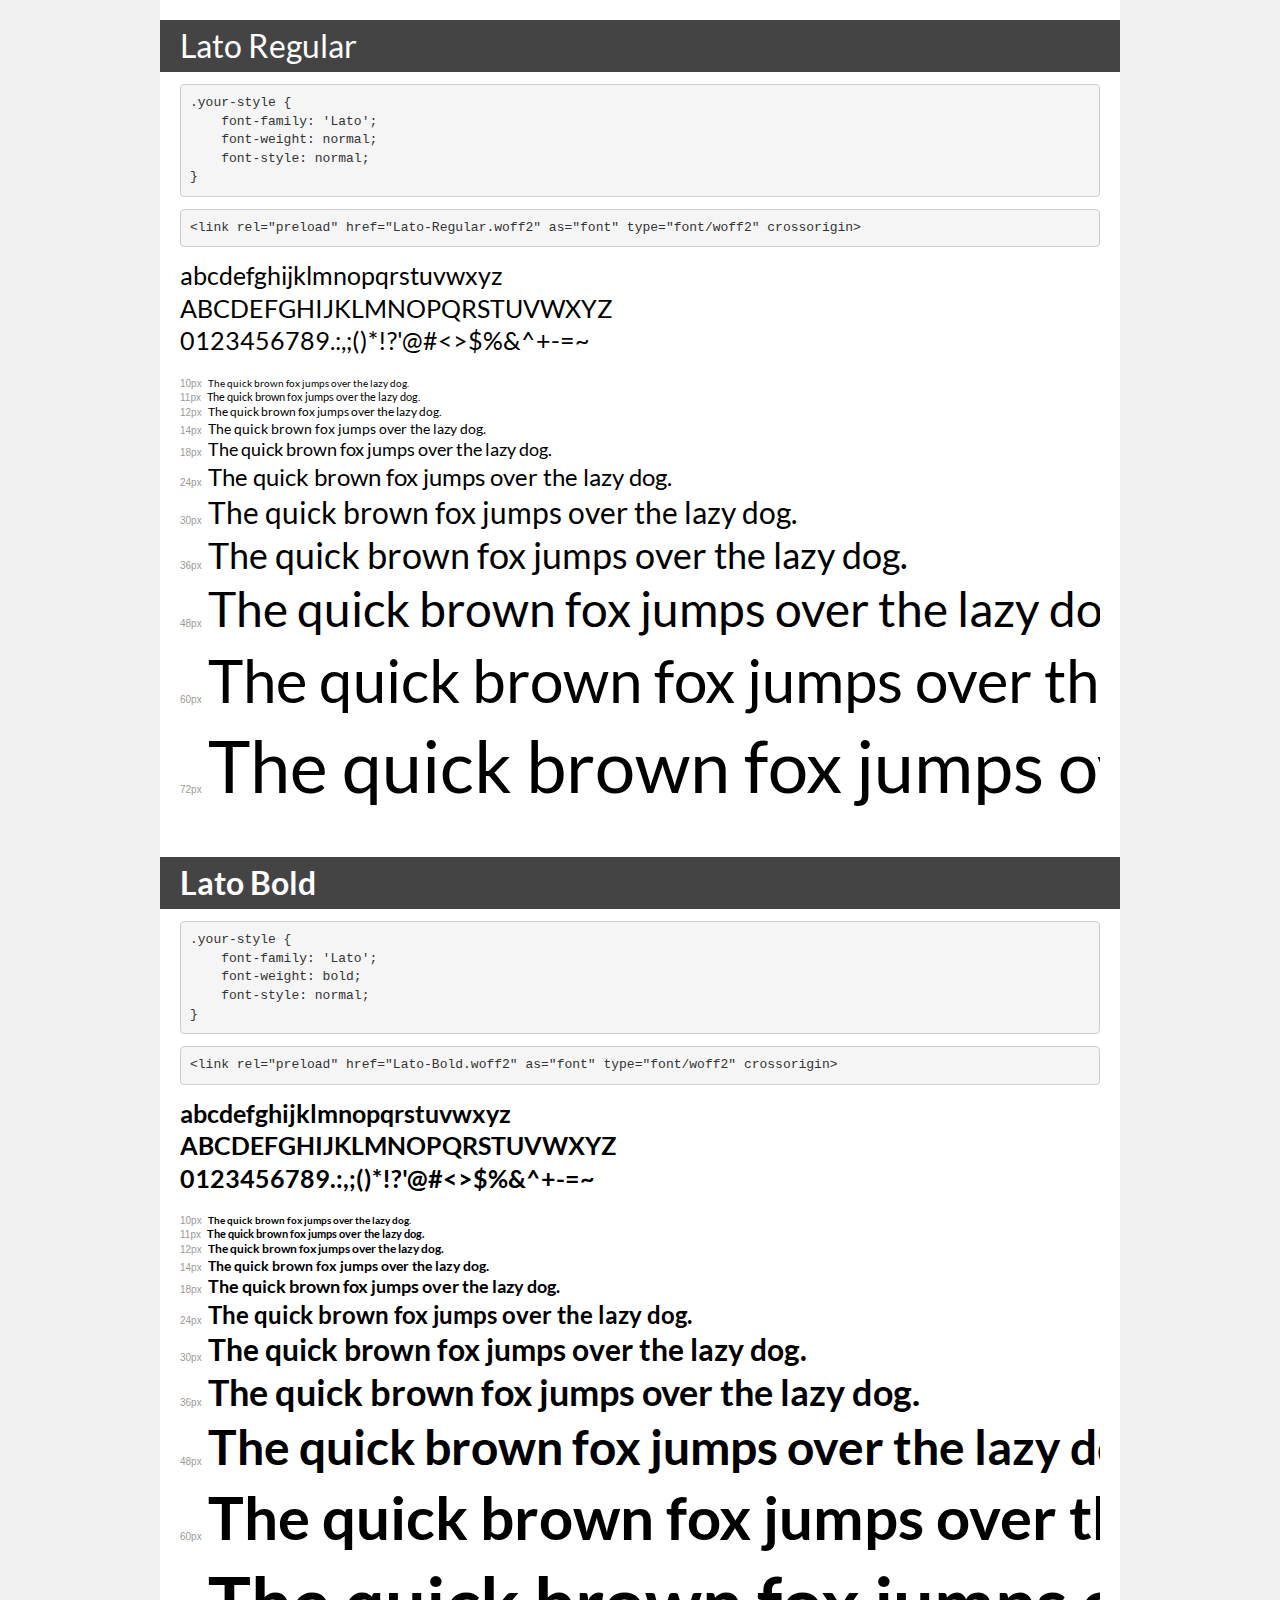
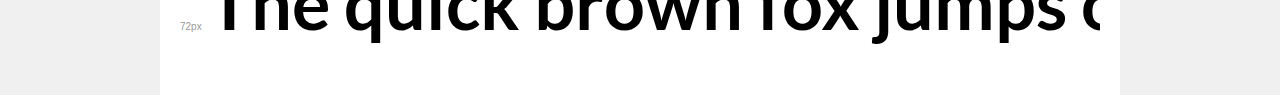
<file: font/lato/demo.html>
<!DOCTYPE html>
<html lang="en">
<head>
    <meta charset="utf-8">
    <meta http-equiv="X-UA-Compatible" content="IE=edge">
    <meta name="viewport" content="width=device-width, initial-scale=1">
    <meta name="robots" content="noindex, noarchive">
    <meta name="format-detection" content="telephone=no">
    <title>Transfonter demo</title>
    <link href="stylesheet.css" rel="stylesheet">
    <style>
        /*
        http://meyerweb.com/eric/tools/css/reset/
        v2.0 | 20110126
        License: none (public domain)
        */
        html, body, div, span, applet, object, iframe,
        h1, h2, h3, h4, h5, h6, p, blockquote, pre,
        a, abbr, acronym, address, big, cite, code,
        del, dfn, em, img, ins, kbd, q, s, samp,
        small, strike, strong, sub, sup, tt, var,
        b, u, i, center,
        dl, dt, dd, ol, ul, li,
        fieldset, form, label, legend,
        table, caption, tbody, tfoot, thead, tr, th, td,
        article, aside, canvas, details, embed,
        figure, figcaption, footer, header, hgroup,
        menu, nav, output, ruby, section, summary,
        time, mark, audio, video {
            margin: 0;
            padding: 0;
            border: 0;
            font-size: 100%;
            font: inherit;
            vertical-align: baseline;
        }
        /* HTML5 display-role reset for older browsers */
        article, aside, details, figcaption, figure,
        footer, header, hgroup, menu, nav, section {
            display: block;
        }
        body {
            line-height: 1;
        }
        ol, ul {
            list-style: none;
        }
        blockquote, q {
            quotes: none;
        }
        blockquote:before, blockquote:after,
        q:before, q:after {
            content: '';
            content: none;
        }
        table {
            border-collapse: collapse;
            border-spacing: 0;
        }
        /* demo styles */
        body {
            background: #f0f0f0;
            color: #000;
        }
        .page {
            background: #fff;
            width: 920px;
            margin: 0 auto;
            padding: 20px 20px 0 20px;
            overflow: hidden;
        }
        .font-container {
            overflow-x: auto;
            overflow-y: hidden;
            margin-bottom: 40px;
            line-height: 1.3;
            white-space: nowrap;
            padding-bottom: 5px;
        }
        h1 {
            position: relative;
            background: #444;
            font-size: 32px;
            color: #fff;
            padding: 10px 20px;
            margin: 0 -20px 12px -20px;
        }
        .letters {
            font-size: 25px;
            margin-bottom: 20px;
        }
        .s10:before {
            content: '10px';
        }
        .s11:before {
            content: '11px';
        }
        .s12:before {
            content: '12px';
        }
        .s14:before {
            content: '14px';
        }
        .s18:before {
            content: '18px';
        }
        .s24:before {
            content: '24px';
        }
        .s30:before {
            content: '30px';
        }
        .s36:before {
            content: '36px';
        }
        .s48:before {
            content: '48px';
        }
        .s60:before {
            content: '60px';
        }
        .s72:before {
            content: '72px';
        }
        .s10:before, .s11:before, .s12:before, .s14:before,
        .s18:before, .s24:before, .s30:before, .s36:before,
        .s48:before, .s60:before, .s72:before {
            font-family: Arial, sans-serif;
            font-size: 10px;
            font-weight: normal;
            font-style: normal;
            color: #999;
            padding-right: 6px;
        }
        pre {
            display: block;
            padding: 9px;
            margin: 0 0 12px;
            font-family: Monaco, Menlo, Consolas, "Courier New", monospace;
            font-size: 13px;
            line-height: 1.428571429;
            color: #333;
            font-weight: normal;
            font-style: normal;
            background-color: #f5f5f5;
            border: 1px solid #ccc;
            overflow-x: auto;
            border-radius: 4px;
        }
        /* responsive */
        @media (max-width: 959px) {
            .page {
                width: auto;
                margin: 0;
            }
        }
    </style>
</head>
<body>
<div class="page">
    <div class="demo">
        <h1 style="font-family: 'Lato'; font-weight: normal; font-style: normal;">Lato Regular</h1>
        <pre title="Usage">.your-style {
    font-family: 'Lato';
    font-weight: normal;
    font-style: normal;
}</pre>
        <pre title="Preload (optional)">
&lt;link rel=&quot;preload&quot; href=&quot;Lato-Regular.woff2&quot; as=&quot;font&quot; type=&quot;font/woff2&quot; crossorigin&gt;</pre>
        <div class="font-container" style="font-family: 'Lato'; font-weight: normal; font-style: normal;">
            <p class="letters">
                abcdefghijklmnopqrstuvwxyz<br>
ABCDEFGHIJKLMNOPQRSTUVWXYZ<br>
                0123456789.:,;()*!?'@#&lt;&gt;$%&^+-=~
            </p>
            <p class="s10" style="font-size: 10px;">The quick brown fox jumps over the lazy dog.</p>
            <p class="s11" style="font-size: 11px;">The quick brown fox jumps over the lazy dog.</p>
            <p class="s12" style="font-size: 12px;">The quick brown fox jumps over the lazy dog.</p>
            <p class="s14" style="font-size: 14px;">The quick brown fox jumps over the lazy dog.</p>
            <p class="s18" style="font-size: 18px;">The quick brown fox jumps over the lazy dog.</p>
            <p class="s24" style="font-size: 24px;">The quick brown fox jumps over the lazy dog.</p>
            <p class="s30" style="font-size: 30px;">The quick brown fox jumps over the lazy dog.</p>
            <p class="s36" style="font-size: 36px;">The quick brown fox jumps over the lazy dog.</p>
            <p class="s48" style="font-size: 48px;">The quick brown fox jumps over the lazy dog.</p>
            <p class="s60" style="font-size: 60px;">The quick brown fox jumps over the lazy dog.</p>
            <p class="s72" style="font-size: 72px;">The quick brown fox jumps over the lazy dog.</p>
        </div>
    </div>

    <div class="demo">
        <h1 style="font-family: 'Lato'; font-weight: bold; font-style: normal;">Lato Bold</h1>
        <pre title="Usage">.your-style {
    font-family: 'Lato';
    font-weight: bold;
    font-style: normal;
}</pre>
        <pre title="Preload (optional)">
&lt;link rel=&quot;preload&quot; href=&quot;Lato-Bold.woff2&quot; as=&quot;font&quot; type=&quot;font/woff2&quot; crossorigin&gt;</pre>
        <div class="font-container" style="font-family: 'Lato'; font-weight: bold; font-style: normal;">
            <p class="letters">
                abcdefghijklmnopqrstuvwxyz<br>
ABCDEFGHIJKLMNOPQRSTUVWXYZ<br>
                0123456789.:,;()*!?'@#&lt;&gt;$%&^+-=~
            </p>
            <p class="s10" style="font-size: 10px;">The quick brown fox jumps over the lazy dog.</p>
            <p class="s11" style="font-size: 11px;">The quick brown fox jumps over the lazy dog.</p>
            <p class="s12" style="font-size: 12px;">The quick brown fox jumps over the lazy dog.</p>
            <p class="s14" style="font-size: 14px;">The quick brown fox jumps over the lazy dog.</p>
            <p class="s18" style="font-size: 18px;">The quick brown fox jumps over the lazy dog.</p>
            <p class="s24" style="font-size: 24px;">The quick brown fox jumps over the lazy dog.</p>
            <p class="s30" style="font-size: 30px;">The quick brown fox jumps over the lazy dog.</p>
            <p class="s36" style="font-size: 36px;">The quick brown fox jumps over the lazy dog.</p>
            <p class="s48" style="font-size: 48px;">The quick brown fox jumps over the lazy dog.</p>
            <p class="s60" style="font-size: 60px;">The quick brown fox jumps over the lazy dog.</p>
            <p class="s72" style="font-size: 72px;">The quick brown fox jumps over the lazy dog.</p>
        </div>
    </div>

</div>
</body>
</html>
</file>
<file: font/lato/stylesheet.css>
@font-face {
    font-family: 'Lato';
    src: url('Lato-Regular.eot');
    src: url('Lato-Regular.eot?#iefix') format('embedded-opentype'),
        url('Lato-Regular.woff2') format('woff2'),
        url('Lato-Regular.woff') format('woff'),
        url('Lato-Regular.ttf') format('truetype'),
        url('Lato-Regular.svg#Lato-Regular') format('svg');
    font-weight: normal;
    font-style: normal;
    font-display: swap;
}

@font-face {
    font-family: 'Lato';
    src: url('Lato-Bold.eot');
    src: url('Lato-Bold.eot?#iefix') format('embedded-opentype'),
        url('Lato-Bold.woff2') format('woff2'),
        url('Lato-Bold.woff') format('woff'),
        url('Lato-Bold.ttf') format('truetype'),
        url('Lato-Bold.svg#Lato-Bold') format('svg');
    font-weight: bold;
    font-style: normal;
    font-display: swap;
}
</file>
